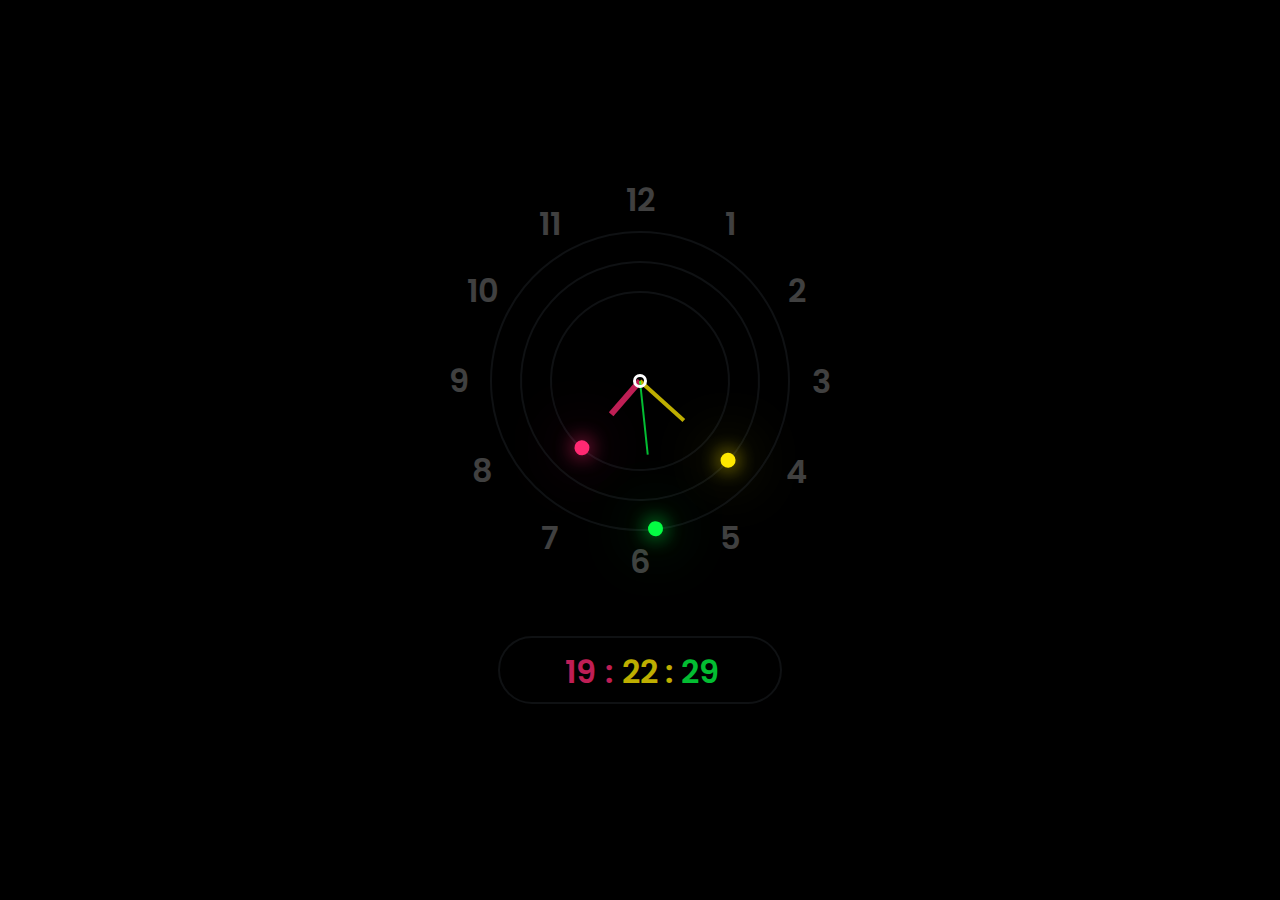
<file: index.html>
<!doctype html>
<html>

<head>
	<meta charset="utf-8">
	<title>Clock</title>
	<link rel="stylesheet" href="css/style.css">

</head>

<body>
	<div class="container">
		<div class="clock">
			<div class="circle" style="--clr:#04fc43" id="sc"><i></i></div>
			<div class="circle circle2" style="--clr:#fee800" id="mn"><i></i></div>
			<div class="circle circle3" style="--clr:#ff2972" id="hr"><i></i></div>
			<span style="--i:1;"><b>1</b></span>
			<span style="--i:2;"><b>2</b></span>
			<span style="--i:3;"><b>3</b></span>
			<span style="--i:4;"><b>4</b></span>
			<span style="--i:5;"><b>5</b></span>
			<span style="--i:6;"><b>6</b></span>
			<span style="--i:7;"><b>7</b></span>
			<span style="--i:8;"><b>8</b></span>
			<span style="--i:9;"><b>9</b></span>
			<span style="--i:10;"><b>10</b></span>
			<span style="--i:11;"><b>11</b></span>
			<span style="--i:12;"><b>12</b></span>

		</div>
		<div id="time">
			<div id="hour" style="--clr:#ff2972">00</div>
			<div id="minutes" style="--clr:#fee800">00</div>
			<div id="seconds" style="--clr:#04fc43">00</div>
		</div>
	</div>
	<script src="js/script.js"></script>
</body>

</html>
</file>
<file: css/style.css>
@import url('https://fonts.googleapis.com/css?family=Poppins:200,300,400,500,600,700,800,900&display=swap');

* {
	margin: 0;
	padding: 0;
	box-sizing: border-box;
	font-family: 'Poppins', sans-serif;
}

body {
	display: flex;
	justify-content: center;
	align-items: center;
	min-height: 100vh;
	background: #000;
}

.container {
	border-radius: 20px;
	border-top-left-radius: 225px;
	border-top-right-radius: 225px;
	display: flex;
	flex-direction: column;
	align-items: center;
}

.clock {
	position: relative;
	width: 450px;
	border-radius: 50%;
	height: 450px;
	margin-bottom: 30px;
	display: flex;
	justify-content: center;
	align-items: center;
}

.clock::before {
	content: '';
	position: absolute;
	width: 8px;
	height: 8px;
	border: 3px solid #fff;
	border-radius: 50%;
	z-index: 1000;
}

.clock span {
	position: absolute;
	inset: 20px;
	text-align: center;
	color: #ffffff;
	transform: rotate(calc(30deg * var(--i)));
}

.clock span b {
	font-size: 2em;
	opacity: 0.25;
	font-weight: 600;
	display: inline-block;
	transform: rotate(calc(-30deg * var(--i)));
}

.circle {
	position: absolute;
	width: 300px;
	height: 300px;
	border: 2px solid #2f363e50;
	border-radius: 50%;
	display: flex;
	justify-content: center;
	align-items: flex-start;
	z-index: 10;
}

.circle i {
	position: absolute;
	width: 6px;
	background: #fff;
	height: 50%;
	background: var(--clr);
	opacity: 0.75;
	transform-origin: bottom;
	transform: scaleY(0.5);
}

.circle:nth-child(1) i {
	width: 2px;
}

/* seconds */

.circle:nth-child(2) i {
	width: 4px;
}

/* hours */

.circle2 {
	width: 240px;
	height: 240px;
	z-index: 9;
}

.circle3 {
	width: 180px;
	height: 180px;
	z-index: 8;
}

.circle::before {
	content: '';
	position: absolute;
	top: -8.5px;
	left: 50%;
	transform: translateX(-50%);
	width: 15px;
	height: 15px;
	background: var(--clr);
	border-radius: 50%;
	box-shadow: 0 0 20px var(--clr),
		0 0 60px var(--clr);
}

/* Digital  */
#time {
	height: 2.1em;
	margin-bottom: 40px;
	display: flex;
	padding: 10px 50px 10px 50px;
	font-size: 2em;
	font-weight: 600;
	border-radius: 40px;
	border: 2px solid #2f363e50;
}

#time div {
	position: relative;
	width: 60px;
	text-align: center;
	color: var(--clr);
	opacity: 0.75;
}

#time div:nth-child(1):after,
#time div:nth-child(2):after {
	content: ':';
	position: absolute;
	right: -4px;
}

#time div:nth-child(2):after {
	animation: animate 1s steps(1) infinite;
}

@keyframes animate {
	0% {
		opacity: 1;
	}

	50% {
		opacity: 0;
	}
}
</file>
